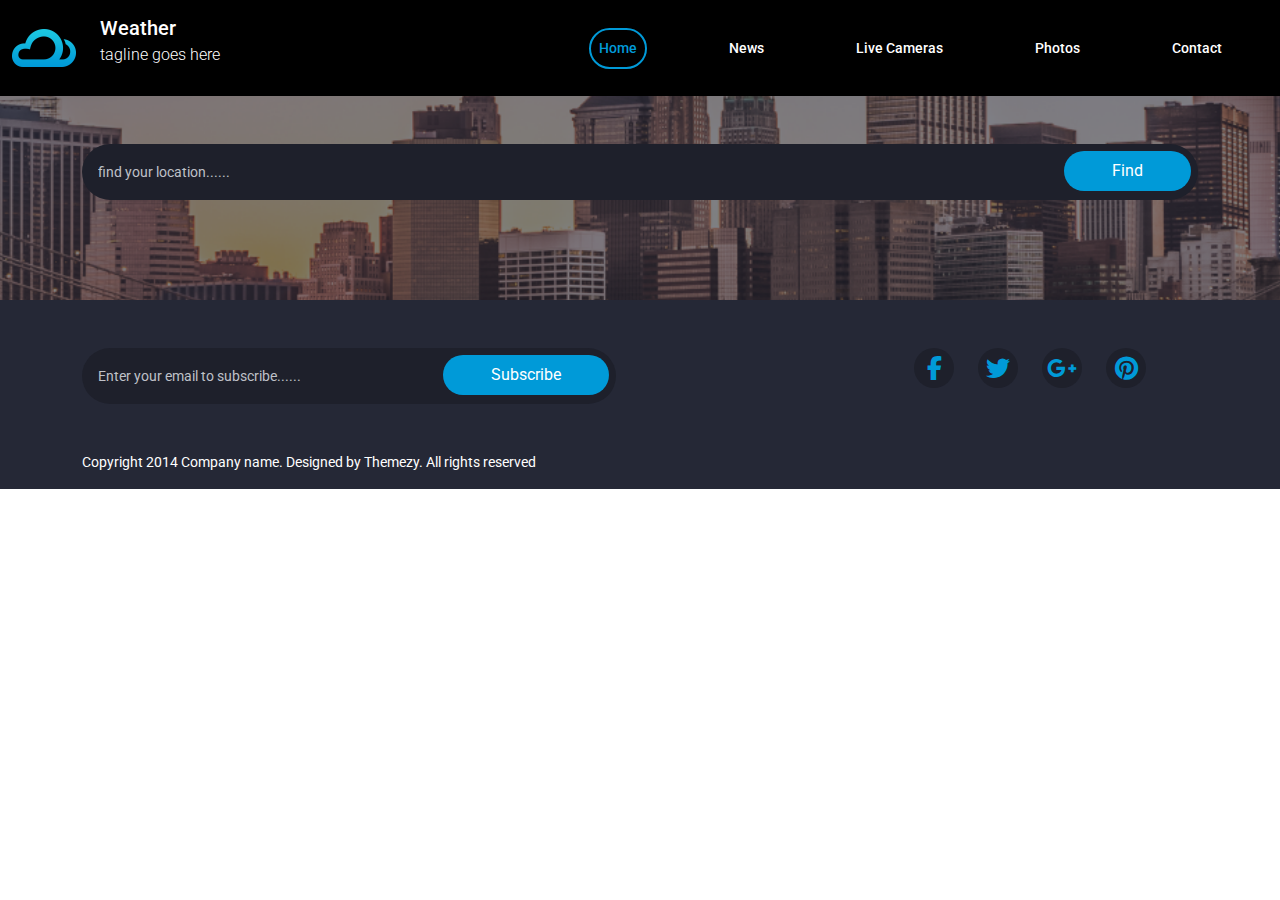
<file: index.html>
<!DOCTYPE html>
<html lang="en">
  <head>
    <meta charset="UTF-8" />
    <meta name="viewport" content="width=device-width, initial-scale=1.0" />
    <title>Document</title>
    <link rel="preconnect" href="https://fonts.googleapis.com" />
    <link rel="preconnect" href="https://fonts.gstatic.com" crossorigin />
    <link
      href="https://fonts.googleapis.com/css2?family=Open+Sans:ital,wght@0,300..800;1,300..800&family=Roboto:ital,wght@0,100..900;1,100..900&display=swap"
      rel="stylesheet"
    />
    <link rel="stylesheet" href="css/all.min.css" />
    <link rel="stylesheet" href="css/bootstrap.min.css" />
    <link rel="stylesheet" href="css/style.css" />
    <link rel="stylesheet" href="responsive/res.css">
  </head>
  <body>
    <nav class="navbar navbar-expand-lg bg-black fw-medium text-white">
      <div class="container-fluid">
        <a
          class="navbar-brand d-flex justify-content-center align-items-center gap-4 text-white"
          href="#"
        >
          <div class="icon">
            <img src="image/logo.png" alt="" />
            <!-- <i class="fa-solid fa-cloud"></i> -->
          </div>
          <div class="titlenav">
            <span>Weather</span>
            <p class="fw-light">tagline goes here</p>
          </div>
        </a>
        <button
          class="navbar-toggler "
          type="button"
          data-bs-toggle="collapse"
          data-bs-target="#navbarSupportedContent"
          aria-controls="navbarSupportedContent"
          aria-expanded="false"
          aria-label="Toggle navigation"
        >
          <span class="navbar-toggler-icon "></span>
        </button>
        <div class="collapse navbar-collapse" id="navbarSupportedContent">
          <ul class="navbar-nav ms-auto mb-2 mb-lg-0">
            <li class="nav-item px-2">
              <a class="nav-link active" aria-current="page" href="#">Home</a>
            </li>
            <li class="nav-item px-2">
              <a class="nav-link" href="#">News</a>
            </li>
            <li class="nav-item px-2">
              <a class="nav-link" href="#">Live Cameras</a>
            </li>
            <li class="nav-item px-2">
              <a class="nav-link" href="#">Photos</a>
            </li>
            <li class="nav-item px-2">
              <a class="nav-link activee" href="#">Contact</a>
            </li>
            <!-- <li class="nav-item dropdown">
                <a class="nav-link dropdown-toggle" href="#" role="button" data-bs-toggle="dropdown" aria-expanded="false">
                  Dropdown
                </a>
                <ul class="dropdown-menu">
                  <li><a class="dropdown-item" href="#">Action</a></li>
                  <li><a class="dropdown-item" href="#">Another action</a></li>
                  <li><hr class="dropdown-divider"></li>
                  <li><a class="dropdown-item" href="#">Something else here</a></li>
                </ul>
              </li> -->
            <!-- <li class="nav-item">
                <a class="nav-link disabled" aria-disabled="true">live</a>
              </li> -->
          </ul>
          <!-- <form class="d-flex" role="search">
              <input class="form-control me-2" type="search" placeholder="Search" aria-label="Search">
              <button class="btn btn-outline-success" type="submit">Search</button>
            </form> -->
        </div>
      </div>
    </nav>
    <main>
      <div class="container mt-5">
        <form action="" class="position-relative">
          <input
            type="search "
            placeholder="find your location......"
            class="text-black-50 form-control rounded-5 p-3 position-relative input1"
          />
          <button
            type="button"
            class="btn border px-5 py-2 btnfind position-absolute text-white"
          >
            Find
          </button>
        </form>
      </div>
      <div class="cards mt-5 text-black-50 mb-5">
        <div class="container">
          <div class="row row-cols-lg-3 row-cols-md-1 row-cols-sm-1 g-0 jscode">
            <!-- <div class="inner">
              <div class="card">
                <div class="header d-flex justify-content-between">
                  <div class="left">
                    <p>Thursday</p>
                  </div>
                  <div class="right">
                    <p>24April</p>
                  </div>
                </div>
                <div class="contentt">
                  <div class="content">
                    <h2 class="country">cairo</h2>
                    <div class="degree">
                      <h2 class="text-white degre">21.3 <sup>o</sup>c</h2>
                      <img src="image/116.webp" alt="" class="img1" />
                      <p class="party">party cloud</p>
                    </div>
                  </div>
                  <div class="footer d-flex justify-content-start gap-4">
                    <div class="umb">
                      <img src="image/icon-umberella.png" alt="" />
                      <span>20%</span>
                    </div>
                    <div class="wind">
                      <img src="image/icon-wind.png" alt="" />
                      <span>18km/h</span>
                    </div>
                    <div class="umb">
                      <img src="image/icon-compass.png" alt="" />
                      <span>East</span>
                    </div>
                  </div>
                </div>
              </div>
            </div>
            <div class="inner">
              <div class="card1 text-center">
                <div class="header1">
                  <p class="today">friday</p>
                </div>
                <div class="sun1">
                  <img src="image/113.webp" alt="" />
                  <h2 class="sundeg text-white">29.1 <sup>o</sup>c</h2>
                  <h3 class="deg2">18.2 <sup>o</sup></h3>
                  <h2 class="sunny">sunny</h2>
                </div>
              </div>
            </div>
            <div class="inner">
              <div class="card text-center">
                <div class="header">
                  <p class="today">Saturday</p>
                </div>
                <div class="sun1">
                  <img src="image/113.webp" alt="" />
                  <h2 class="sundeg text-white">29.2 <sup>o</sup>c</h2>
                  <h3 class="deg2">17.9 <sup>o</sup></h3>
                  <h2 class="sunny">sunny</h2>
                </div>
              </div>
            </div> -->
          </div>
        </div>
      </div>
      <div class="foot">
        <div class="container mt-5">
          <div class="row row-cols-lg-2 row-cols-md-1 g-5">
          
              <div class="inner">
                <div class="formm ">
                  <form action="" class="position-relative">
                    <input
                      type="text "
                      placeholder="Enter your email to subscribe......"
                      class="text-black-50 form-control rounded-5 p-3 position-relative input2"
                    />
                    <button
                      type="submit"
                      class="btn border px-5 py-2 btnfind position-absolute text-white"
                    >
                      Subscribe
                    </button>
                  </form>
                </div>
              </div>
              <div class="inner foo">
                <div
                  class="social d-flex gap-4 "
                >
                  <i class="fa-brands fa-facebook-f so1 rounded-circle d-flex justify-content-center align-items-center"></i>
                  <i class="fa-brands fa-twitter so1 rounded-circle d-flex justify-content-center align-items-center"></i>
                  <i class="fa-brands fa-google-plus-g so1 rounded-circle d-flex justify-content-center align-items-center"></i>
                  <i class="fa-brands fa-pinterest so1 rounded-circle d-flex justify-content-center align-items-center"></i>
                </div>
              </div>
             <p class="text-white par"> Copyright 2014 Company name. Designed by Themezy. All rights reserved</p>
          </div>
        </div>
      </div>
    </main>
    <script src="js/bootstrap.bundle.min.js"></script>
    <script src="js/main.js"></script>
  </body>
</html>
</file>
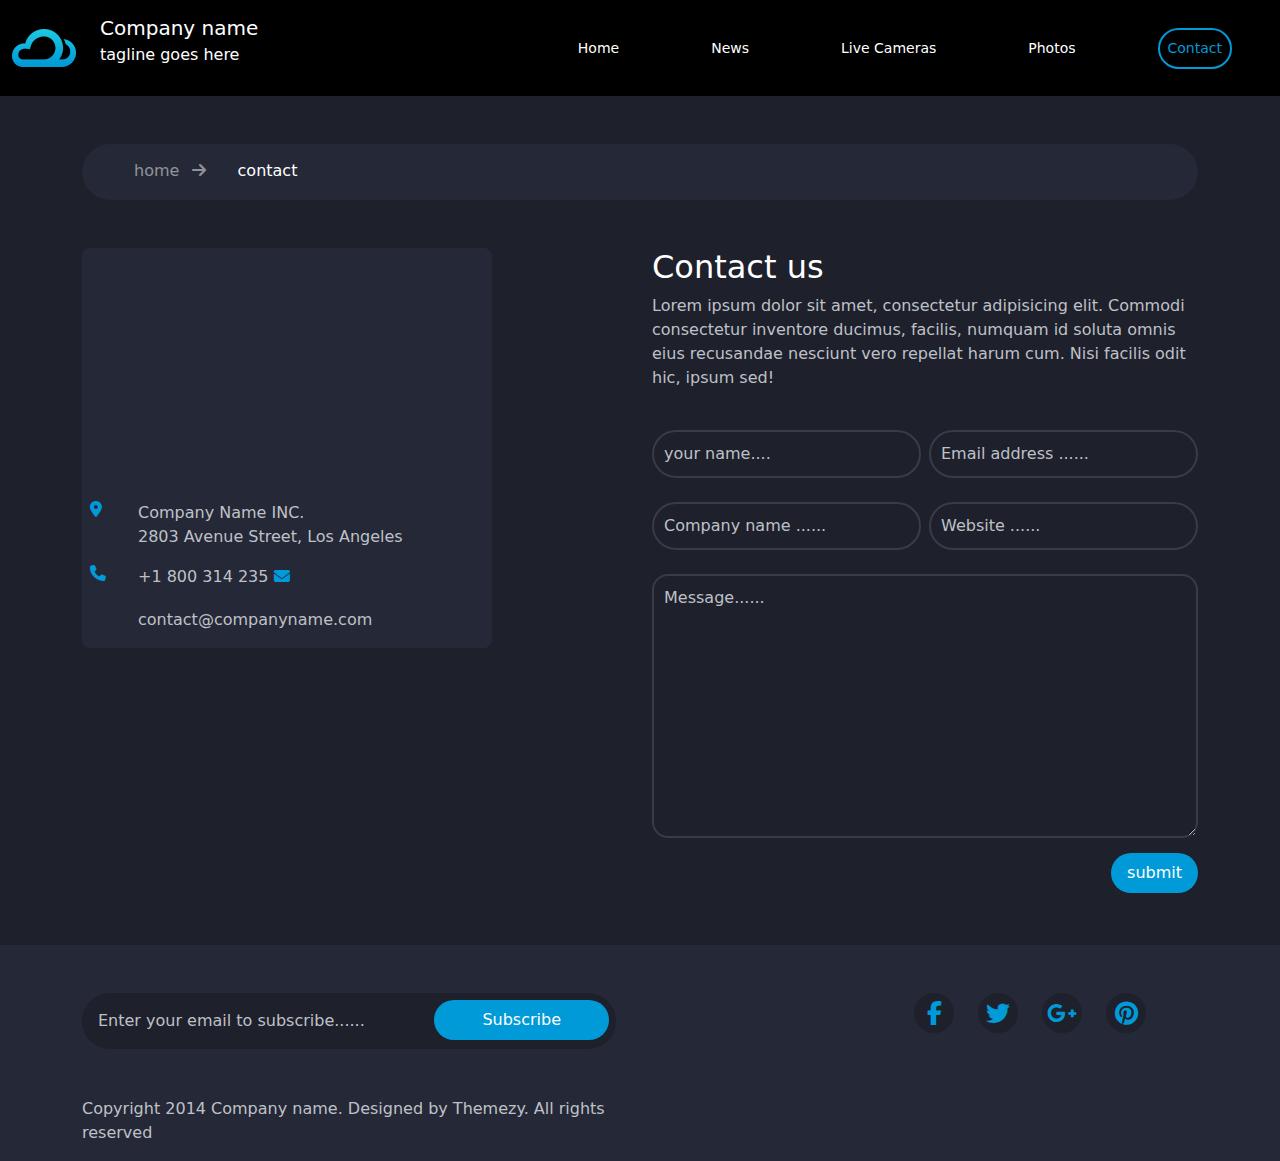
<file: contact.html>
<!DOCTYPE html>
<html lang="en">
<head>
    <meta charset="UTF-8">
    <meta name="viewport" content="width=device-width, initial-scale=1.0">
    <title>Document</title>
    <link rel="stylesheet" href="css/bootstrap.min.css">
    <link rel="stylesheet" href="css/all.min.css">
    <link rel="stylesheet" href="css/css2/contact.css">
    <link rel="stylesheet" href="responsive/res.css">
</head>
<body class="what">
    <nav class="navbar navbar-expand-lg bg-black fw-medium text-white">
        <div class="container-fluid">
          <a
            class="navbar-brand d-flex justify-content-center align-items-center gap-4 text-white"
            href="#"
          >
            <div class="icon">
              <img src="image/logo.png" alt="" />
              <!-- <i class="fa-solid fa-cloud"></i> -->
            </div>
            <div class="titlenav">
              <span>Company name</span>
              <p class="fw-light">tagline goes here</p>
            </div>
          </a>
          <button
            class="navbar-toggler"
            type="button"
            data-bs-toggle="collapse"
            data-bs-target="#navbarSupportedContent"
            aria-controls="navbarSupportedContent"
            aria-expanded="false"
            aria-label="Toggle navigation"
          >
            <span class="navbar-toggler-icon"></span>
          </button>
          <div class="collapse navbar-collapse" id="navbarSupportedContent">
            <ul class="navbar-nav ms-auto mb-2 mb-lg-0">
              <li class="nav-item px-2 ">
                <a class="nav-link  pass" aria-current="page" href="./index.html">Home</a>
              </li>
              <li class="nav-item px-2">
                <a class="nav-link" href="#">News</a>
              </li>
              <li class="nav-item px-2">
                <a class="nav-link" href="#">Live Cameras</a>
              </li>
              <li class="nav-item px-2">
                <a class="nav-link" href="#">Photos</a>
              </li>
              <li class="nav-item px-2">
                <a class="nav-link active" href="#">Contact</a>
              </li>
              <!-- <li class="nav-item dropdown">
                  <a class="nav-link dropdown-toggle" href="#" role="button" data-bs-toggle="dropdown" aria-expanded="false">
                    Dropdown
                  </a>
                  <ul class="dropdown-menu">
                    <li><a class="dropdown-item" href="#">Action</a></li>
                    <li><a class="dropdown-item" href="#">Another action</a></li>
                    <li><hr class="dropdown-divider"></li>
                    <li><a class="dropdown-item" href="#">Something else here</a></li>
                  </ul>
                </li> -->
              <!-- <li class="nav-item">
                  <a class="nav-link disabled" aria-disabled="true">live</a>
                </li> -->
            </ul>
            <!-- <form class="d-flex" role="search">
                <input class="form-control me-2" type="search" placeholder="Search" aria-label="Search">
                <button class="btn btn-outline-success" type="submit">Search</button>
              </form> -->
          </div>
        </div>
      </nav>
      <main>
        <div class="container mt-5 position-relative ">
          <form action="" class="position-relative ">
            <input
              type="search "
              
              class="text-black-50 form-control rounded-5 p-3 position-relative input1 border-0"
            />
            
          </form>
          <div class="arrow  position-absolute text-white-50 " >
            <a href="index.html " class="text-decoration-none px-1 homee text-white-50">home</a>
        <i class="fa-solid fa-arrow-right px-1"></i>
        <span class="px-1 text-white">contact</span>
    </div>
    </div>
    <div class="content mt-5">
        <div class="container">
            <div class="row row-cols-lg-2 row-cols-md-1 row-cols-sm-1">
                <div class="inner">
                    <div class="card  border-0 card1 ps-2 rounded-2 position-relative w-75 rounded-3 pro">
                        <div class="now position-absolute bottom-0 ">
                        <div class=" d-flex justify-content-start flex-row gap-2">
                        <i class="fa-solid fa-location-dot"></i>
                          <p>Company Name INC.
                            <br>
                            2803 Avenue Street, Los Angeles
                        </p> 
                    </div>  
                    <div class=" d-flex justify-content-start flex-row  gap-2">
                        
                        <i class="fa-solid fa-phone"></i>
                       
                          <p>+1 800 314 235  <i class="fa-solid fa-envelope"></i>
                            <br>
                            contact@companyname.com
                        </p> 
                    </div>
                </div>
                    </div>
                   
                </div>
                <div class="inner">
                    <div class="card bg-transparent text-white border-0 pro">
                      <h2>Contact us</h2>
                      <p>Lorem ipsum dolor sit amet, consectetur adipisicing elit. Commodi consectetur inventore ducimus, facilis, numquam id soluta omnis eius recusandae nesciunt vero repellat harum cum. Nisi facilis odit hic, ipsum sed!</p>
                      <form action="" class="text-white-50 position-relative">
                       <div class="d-flex  gap-2 my-4 text-white-50 formflex">
                        <input type="text" name="name" placeholder="your name...." class=" form-control rounded-pill w-50 input1 in">
                       
                        <input type="email" name="email" placeholder="Email address ......" class=" form-control w-50 rounded-pill input1 in">
                    </div>
                    <div class="d-flex  gap-2 my-4 formflex">
                        <input type="text" name="company" placeholder="Company name ......" class=" form-control w-50 rounded-pill input1 in">
                        <input type="text" name="website" placeholder="Website ......" class=" form-control w-50 rounded-pill input1 in text-white">
                    </div>
                    <textarea name="comment" id="" placeholder="Message......" rows="10" cols="10" class="w-100 rounded-4 input1 mb-5 in"></textarea>
                    <button class="border-0 rounded-pill end-0  btn1 px-3 py-2 text-white position-absolute bottom-0 ">submit</button>
                      </form>
                    </div>
                </div>
            </div>
        </div>
    </div>
    <div class="foot ">
        <div class="container mt-5">
          <div class="row row-cols-lg-2 row-cols-md-1 g-5">
          
              <div class="inner">
                <div class="formm ">
                  <form action="" class="position-relative">
                    <input
                      type="text "
                      placeholder="Enter your email to subscribe......"
                      class=" form-control rounded-5 p-3 position-relative input2 noo"
                    />
                    <button
                      type="submit"
                      class="btn border px-5 py-2 btnfind position-absolute text-white"
                    >
                      Subscribe
                    </button>
                  </form>
                </div>
              </div>
              <div class="inner foo">
                <div
                  class="social d-flex gap-4 "
                >
                  <i class="fa-brands fa-facebook-f so1 rounded-circle d-flex justify-content-center align-items-center"></i>
                  <i class="fa-brands fa-twitter so1 rounded-circle d-flex justify-content-center align-items-center"></i>
                  <i class="fa-brands fa-google-plus-g so1 rounded-circle d-flex justify-content-center align-items-center"></i>
                  <i class="fa-brands fa-pinterest so1 rounded-circle d-flex justify-content-center align-items-center"></i>
                </div>
              </div>
             <p class=" par "> Copyright 2014 Company name. Designed by Themezy. All rights reserved</p>
          </div>
        </div>
      </div>
    </main>
      <script src="js/bootstrap.bundle.min.js"></script>
      <script src="js/main.js"></script>
</body>
</html>
</file>
<file: css/style.css>
/* .nav-item .active{
    border:  2px solid red;
    border-radius: 10px;
    transition: all 0.5s;
} */
 body{
    font-family: "Roboto", sans-serif;
    background-image: url('../image/banner.png');
    background-size: cover;
    width: 100%;
    object-fit: cover;
    background-position: center;
    background-repeat: no-repeat;
    
 }
.input1{
    background-color: #1e202b;
    border:none;
}
.input1::placeholder,.input2::placeholder{
    color: #bfc1c8 !important;
    font-size: 14px !important;
}
.nav-item:hover :not(.active),.nav-item .active{
    outline:  2px solid  #009ad8;
    border-radius: 30px;
    color: #009ad8 !important;
    
}
.nav-item{
    transition:  color 0.5s , border-color 0.5s;
    margin-inline: 30px !important;

}

nav ul li a{
    color: inherit !important;
}
.titlenav p{
font-size: 16px;
}
.btnfind{
    border-radius: 25px;
    top: 7px;
    right: 7px;
    background-color: #009ad8;
    border: none !important;
}
.btnfind:hover{
    background-color: #009ad8;
    color: white;
    
}
.party{
    color: #009ad8;
}
nav{
    background-color: #1e202b !important;
}
.card{
    background-color: #333645;
    /* height: 415.8px; */
}
.header,.country,.today,.deg2{
    color: #bfc1c8;
}
.img1{
    width: 90px;
    height: 90px;
    object-fit: cover;
}
.degre{
    font-size: 90px;
}
.header,.party,.today,.sunny,.par{
    font-size: 14px;
}
.header{
    background-color: #2d303d;
}
.contentt{
    padding: 30px 20px;
}
.header1{
    background-color: #212430;
    height: 41px;
}
.card1{
    background-color: #252836;
    /* height: 415.8px; */
}
.sundeg{
    font-size: 24px;
}
.deg2{
    font-size: 16px;
   
}
.sunny{
    color: #009ad8;
}
.sun1{
    padding: 50px 20px 10px 20px;
}
.input2{
    background-color: #1e202b;
    border: none;
}
.foot{
    background-color: #252836;
    margin-top: 100px !important;
}
.so1{
    color: #009ad8;
    font-size: 40px;
    background-color: #1e202b;
    font-size: 24px;
}
i{
    width: 40px;
    height: 40px;
    
}
.social{
    margin-left: 250px;
}
.card1,.card{
  min-height: 460px !important;
}
nav li{
    font-size: 14px !important;
}
</file>
<file: responsive/res.css>
@media screen and (max-width:978px){
   .social{
    position:absolute;
    left:-220px;
    
   }
   .foo{
    position: relative;
   }
   .pro{
    width: 100% !important;
   }
   .formflex{
    display: block !important;
    
   }
   .in{
    width: 100% !important;
margin-bottom: 20px;
   }
  
}
</file>
<file: css/css2/contact.css>
.nav-item:hover :not(.active),.nav-item .active{
    outline:  2px solid  #009ad8;
    border-radius: 30px;
    color: #009ad8 !important;
}
.nav-item{
    transition:  color 0.5s , border-color 0.5s;
    margin-inline: 30px !important;

}
li{
    margin-left: 10px !important;
}
nav ul li a{
    color: inherit !important;
}
.titlenav p{
font-size: 16px;
}
.btnfind{
    border-radius: 25px;
    top: 7px;
    right: 7px;
    background-color: #009ad8;
    border: none !important;
}
.btnfind:hover{
    background-color: #009ad8;
    color: white;
    
}
.party{
    color: #009ad8;
}
nav{
    background-color: #1e202b !important;
}
.what{
    background-color: #1e202b;
}
.arrow{
    left: 60px;
    top: 15px;
}
.input1,form input,.card1,.foot{
    background-color: #252836;
}
.input1{
    color: #bfc1c8 !important;
    border: 2px solid #393c48;
}
.card i{
    color: #009ad8;
}
.card p{
    color: #bfc1c8;
}
.card1 {
    min-height: 400px;
}
.input2{
    background-color: #1e202b;
    border: none;
}
.foot{
 
    margin-top: 100px !important;
}
.so1{
    color: #009ad8;
    font-size: 40px;
    background-color: #1e202b;
    font-size: 24px;
}
i{
    width: 40px;
    height: 40px;
    
}
.social{
    margin-left: 250px;
}
 .btn1{
    background-color: #009ad8 !important;
 right: 0 !important;
   
}
.par{
    color: #bfc1c8 ;
}
nav li{
    font-size: 14px !important;
}
.noo{
    color: #bfc1c8 ;
}
.in{
    background-color: transparent;
    padding: 10px;
   
}
.input2::placeholder,.input1::placeholder{
    color: #bfc1c8;
}
</file>
